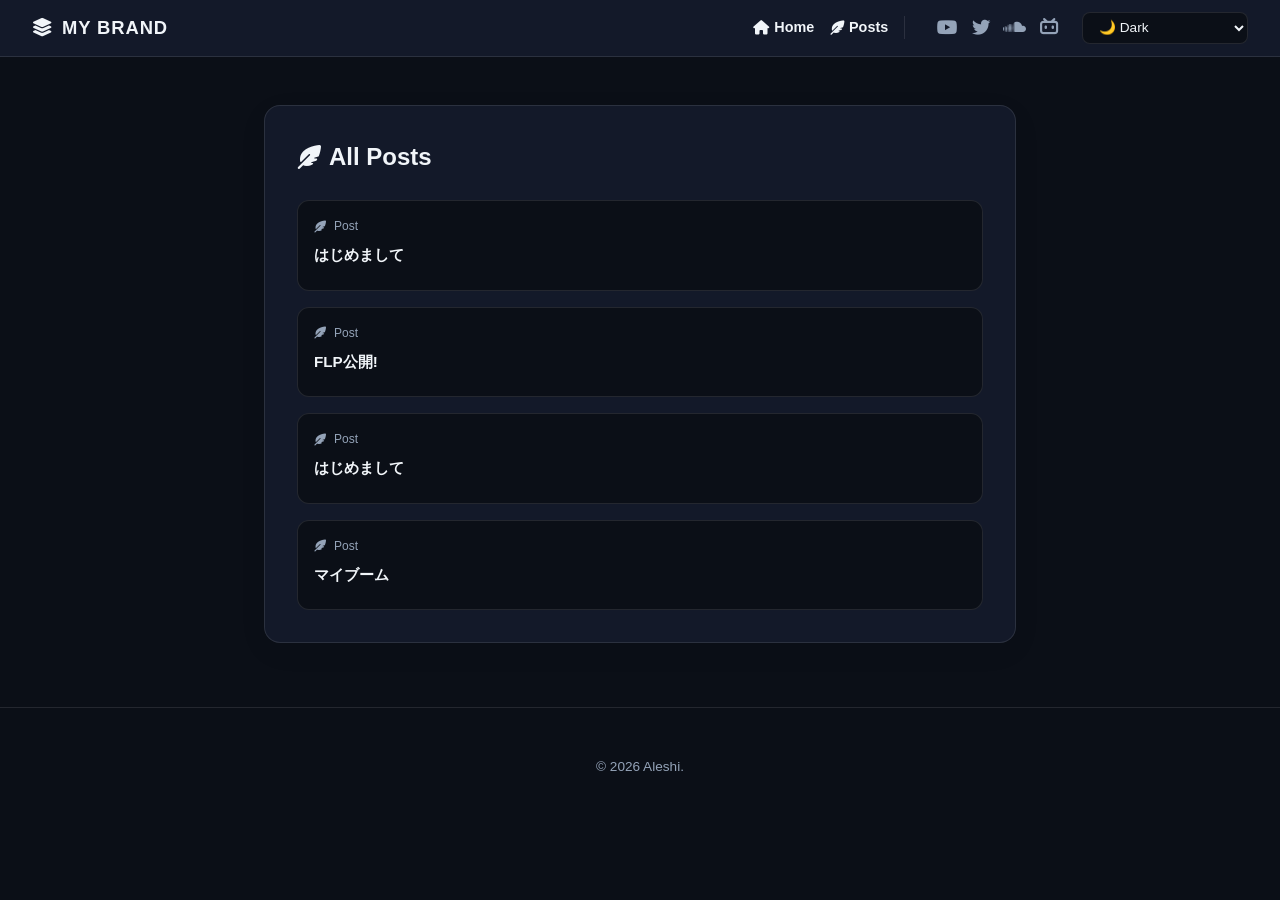
<file: posts.html>
<!DOCTYPE html>
<html lang="ja" data-theme="dark">
<head>
    <meta charset="UTF-8">
    <meta name="viewport" content="width=device-width, initial-scale=1.0">
    <title>All Posts - Official Web</title>
    <link rel="stylesheet" href="style.css">
    <link rel="stylesheet" href="https://cdnjs.cloudflare.com/ajax/libs/font-awesome/6.4.0/css/all.min.css">
</head>
<body>

    <header class="site-header">
        <div class="header-inner">
            <a href="index.html" class="site-logo">
                <i class="fa-solid fa-layer-group"></i> MY BRAND
            </a>
            
            <div class="header-right">
                <nav class="header-nav" id="headerNav"></nav>
                <nav class="social-links" id="socialNav"></nav>
                <div class="theme-select-wrapper">
                    <select id="themeSelect">
                        <option value="dark">🌙 Dark</option>
                        <option value="light">☀️ Light</option>
                        <option value="pastel-mint">🌿 Pastel Mint</option>
                        <option value="pastel-lavender">🔮 Pastel Lavender</option>
                        <option value="pastel-peach">🍑 Pastel Peach</option>
                    </select>
                </div>
            </div>
        </div>
    </header>

    <main class="post-single-container">
        <div class="card">
            <h1 style="font-size: 1.5rem; margin-bottom: 1.5rem; display: flex; align-items: center; gap: 0.5rem;">
                <i class="fa-solid fa-feather-pointed"></i> All Posts
            </h1>
            <div id="allPostsContainer" class="posts-feed-list">
                <p class="loading-text">投稿を読み込んでいます...</p>
            </div>
        </div>
    </main>

    <footer class="site-footer">
        <p>&copy; 2026 Aleshi.</p>
    </footer>

    <script src="script.js"></script>
    <script>
        document.addEventListener("DOMContentLoaded", () => { initPostsPage(); });
    </script>
</body>
</html>
</file>
<file: style.css>
/* ==========================================
   カラー変数の定義 (Dark / Light / Pastel)
   ========================================== */
[data-theme="dark"] {
    --bg-main: #0b0f17;
    --bg-card: rgba(22, 28, 45, 0.85);
    --bg-card-hover: rgba(30, 39, 62, 0.95);
    --text-main: #f1f5f9;
    --text-sub: #94a3b8;
    --accent: #38bdf8;
    --accent-glow: rgba(56, 189, 248, 0.25);
    --border: rgba(255, 255, 255, 0.1);
    --hero-bg: linear-gradient(135deg, #0f172a 0%, #1e1b4b 100%);
}

[data-theme="light"] {
    --bg-main: #f8fafc;
    --bg-card: rgba(255, 255, 255, 0.9);
    --bg-card-hover: rgba(241, 245, 249, 1);
    --text-main: #0f172a;
    --text-sub: #64748b;
    --accent: #0284c7;
    --accent-glow: rgba(2, 132, 199, 0.15);
    --border: rgba(0, 0, 0, 0.08);
    --hero-bg: linear-gradient(135deg, #e0f2fe 0%, #f1f5f9 100%);
}

[data-theme="pastel-mint"] {
    --bg-main: #f0fdf4;
    --bg-card: rgba(255, 255, 255, 0.92);
    --bg-card-hover: #dcfce7;
    --text-main: #065f46;
    --text-sub: #10b981;
    --accent: #059669;
    --accent-glow: rgba(16, 185, 129, 0.2);
    --border: #bbf7d0;
    --hero-bg: linear-gradient(135deg, #dcfce7 0%, #f0fdf4 100%);
}

[data-theme="pastel-lavender"] {
    --bg-main: #f5f3ff;
    --bg-card: rgba(255, 255, 255, 0.92);
    --bg-card-hover: #ede9fe;
    --text-main: #4c1d95;
    --text-sub: #8b5cf6;
    --accent: #7c3aed;
    --accent-glow: rgba(124, 58, 237, 0.2);
    --border: #ddd6fe;
    --hero-bg: linear-gradient(135deg, #ede9fe 0%, #f5f3ff 100%);
}

[data-theme="pastel-peach"] {
    --bg-main: #fff1f2;
    --bg-card: rgba(255, 255, 255, 0.92);
    --bg-card-hover: #ffe4e6;
    --text-main: #881337;
    --text-sub: #f43f5e;
    --accent: #e11d48;
    --accent-glow: rgba(225, 29, 72, 0.2);
    --border: #fecdd3;
    --hero-bg: linear-gradient(135deg, #ffe4e6 0%, #fff1f2 100%);
}

/* ==========================================
   ベーススタイル
   ========================================== */
* { box-sizing: border-box; margin: 0; padding: 0; }

body {
    font-family: -apple-system, BlinkMacSystemFont, "Segoe UI", Roboto, "Helvetica Neue", Arial, sans-serif;
    background-color: var(--bg-main);
    color: var(--text-main);
    line-height: 1.6;
    transition: background 0.3s ease, color 0.3s ease;
}

/* ヘッダー */
.site-header {
    position: sticky;
    top: 0;
    z-index: 1000;
    background-color: var(--bg-card);
    backdrop-filter: blur(12px);
    border-bottom: 1px solid var(--border);
    padding: 0.75rem 2rem;
}

.header-inner {
    max-width: 1280px;
    margin: 0 auto;
    display: flex;
    justify-content: space-between;
    align-items: center;
}

.site-logo {
    font-size: 1.15rem;
    font-weight: 800;
    color: var(--text-main);
    text-decoration: none;
    letter-spacing: 0.05em;
    display: flex;
    align-items: center;
    gap: 0.5rem;
}

.header-right {
    display: flex;
    align-items: center;
    gap: 1.5rem;
}

.social-links {
    display: flex;
    gap: 0.85rem;
    align-items: center;
}

.social-links a {
    color: var(--text-sub);
    font-size: 1.15rem;
    transition: color 0.2s, transform 0.2s;
    text-decoration: none;
}

.social-links a:hover {
    color: var(--accent);
    transform: translateY(-2px);
}

.theme-select-wrapper select {
    background: var(--bg-main);
    color: var(--text-main);
    border: 1px solid var(--border);
    padding: 0.4rem 0.75rem;
    border-radius: 8px;
    font-size: 0.85rem;
    cursor: pointer;
    outline: none;
}

/* ヒーローセクション (企業・作品HPスタイル) */
.hero-section {
    position: relative;
    background: var(--hero-bg);
    padding: 4rem 2rem;
    text-align: center;
    border-bottom: 1px solid var(--border);
}

.hero-content {
    max-width: 800px;
    margin: 0 auto;
    position: relative;
    z-index: 2;
}

.hero-avatar {
    width: 110px;
    height: 110px;
    border-radius: 50%;
    object-fit: cover;
    border: 4px solid var(--accent);
    box-shadow: 0 0 20px var(--accent-glow);
    margin-bottom: 1rem;
}

.hero-title {
    font-size: 2.2rem;
    font-weight: 800;
    margin-bottom: 0.3rem;
    letter-spacing: -0.02em;
}

.hero-subtitle {
    font-size: 1rem;
    color: var(--accent);
    font-weight: 600;
    margin-bottom: 1rem;
}

.hero-description {
    font-size: 0.95rem;
    color: var(--text-sub);
    max-width: 600px;
    margin: 0 auto;
}

/* メインコンテナ */
.main-container {
    max-width: 1280px;
    margin: 2.5rem auto;
    padding: 0 1.5rem;
    display: grid;
    grid-template-columns: 1fr 380px;
    gap: 2rem;
}

@media (max-width: 960px) {
    .main-container {
        grid-template-columns: 1fr;
    }
}

.card {
    background: var(--bg-card);
    backdrop-filter: blur(8px);
    border: 1px solid var(--border);
    border-radius: 16px;
    padding: 2rem;
    box-shadow: 0 8px 30px rgba(0, 0, 0, 0.05);
}

.card-header-badge {
    display: inline-block;
    font-size: 0.75rem;
    font-weight: 700;
    padding: 0.2rem 0.6rem;
    background: var(--accent-glow);
    color: var(--accent);
    border-radius: 6px;
    margin-bottom: 1rem;
    letter-spacing: 0.05em;
}

/* Twitter / Reddit風 タイムライン */
.timeline-header {
    display: flex;
    justify-content: space-between;
    align-items: center;
    margin-bottom: 1.25rem;
    padding-bottom: 0.75rem;
    border-bottom: 1px solid var(--border);
}

.timeline-header h2 {
    font-size: 1.1rem;
    display: flex;
    align-items: center;
    gap: 0.5rem;
}

.timeline-badge {
    font-size: 0.7rem;
    background: var(--accent);
    color: #fff;
    padding: 0.15rem 0.5rem;
    border-radius: 12px;
    font-weight: 700;
}

.posts-feed-list {
    display: flex;
    flex-direction: column;
    gap: 1rem;
}

/* Reddit / Twitter風ポストカード */
.reddit-post-card {
    display: block;
    background: var(--bg-main);
    border: 1px solid var(--border);
    border-radius: 12px;
    padding: 1rem;
    text-decoration: none;
    color: inherit;
    transition: transform 0.2s, border-color 0.2s, background 0.2s;
}

.reddit-post-card:hover {
    transform: translateY(-2px);
    border-color: var(--accent);
    background: var(--bg-card-hover);
}

.post-meta {
    display: flex;
    align-items: center;
    gap: 0.5rem;
    font-size: 0.75rem;
    color: var(--text-sub);
    margin-bottom: 0.5rem;
}

.post-tag {
    background: var(--accent-glow);
    color: var(--accent);
    padding: 0.1rem 0.4rem;
    border-radius: 4px;
    font-weight: 600;
}

.post-card-title {
    font-size: 0.95rem;
    font-weight: 700;
    margin-bottom: 0.5rem;
    line-height: 1.4;
}

.post-card-media {
    width: 100%;
    max-height: 200px;
    object-fit: cover;
    border-radius: 8px;
    margin-top: 0.5rem;
    border: 1px solid var(--border);
}

/* Markdown スタイリング */
.markdown-body h1, .markdown-body h2, .markdown-body h3 {
    color: var(--text-main);
    margin-top: 1.5rem;
    margin-bottom: 0.75rem;
}
.markdown-body p { margin-bottom: 1rem; color: var(--text-main); }
.markdown-body a { color: var(--accent); }
.markdown-body code { background: var(--border); padding: 0.2rem 0.4rem; border-radius: 4px; font-family: monospace; }
.markdown-body pre { background: #0d1117; color: #f0f6fc; padding: 1rem; border-radius: 8px; overflow-x: auto; margin-bottom: 1rem; }
.markdown-body pre code { background: none; color: inherit; padding: 0; }
.markdown-body img { max-width: 100%; border-radius: 8px; margin: 1rem 0; }

/* 単体ポストページ */
.post-single-container {
    max-width: 800px;
    margin: 3rem auto;
    padding: 0 1.5rem;
}

.post-detail-header {
    border-bottom: 1px solid var(--border);
    padding-bottom: 1rem;
    margin-bottom: 1.5rem;
}

/* フッター */
.site-footer {
    text-align: center;
    padding: 3rem;
    color: var(--text-sub);
    font-size: 0.85rem;
    border-top: 1px solid var(--border);
    margin-top: 4rem;
}

/* ヘッダー内部ナビゲーションリンク */
.header-nav {
    display: flex;
    gap: 1rem;
    align-items: center;
    margin-right: 0.5rem;
    padding-right: 1rem;
    border-right: 1px solid var(--border);
}

.header-nav-link {
    color: var(--text-main);
    text-decoration: none;
    font-size: 0.9rem;
    font-weight: 600;
    transition: color 0.2s;
    display: flex;
    align-items: center;
    gap: 0.3rem;
}

.header-nav-link:hover {
    color: var(--accent);
}

.view-all-link {
    font-size: 0.8rem;
    color: var(--accent);
    text-decoration: none;
    font-weight: 600;
}
.view-all-link:hover {
    text-decoration: underline;
}

/* ヒーローセクション */
.hero-section {
    position: relative;
    padding: 4rem 2rem;
    text-align: center;
    border-bottom: 1px solid var(--border);
    transition: background 0.3s ease;
    overflow: hidden;
}

/* 背景画像指定時に文字を見やすくするための半透明フィルター */
.hero-section::before {
    content: "";
    position: absolute;
    top: 0; left: 0; right: 0; bottom: 0;
    background: rgba(0, 0, 0, 0.25); /* 画像の上に薄い暗幕をかける */
    pointer-events: none;
    z-index: 1;
}

.hero-content {
    position: relative;
    max-width: 800px;
    margin: 0 auto;
    z-index: 2; /* 文字やアバターを前面に出す */
}

/* アバターアイコン */
.hero-avatar {
    width: 110px;
    height: 110px;
    border-radius: 50%;
    object-fit: cover;
    border: 3px solid var(--border);
    box-shadow: 0 4px 15px rgba(0, 0, 0, 0.15);
    margin-bottom: 1rem;
    transition: background-color 0.3s ease;
}
</file>
